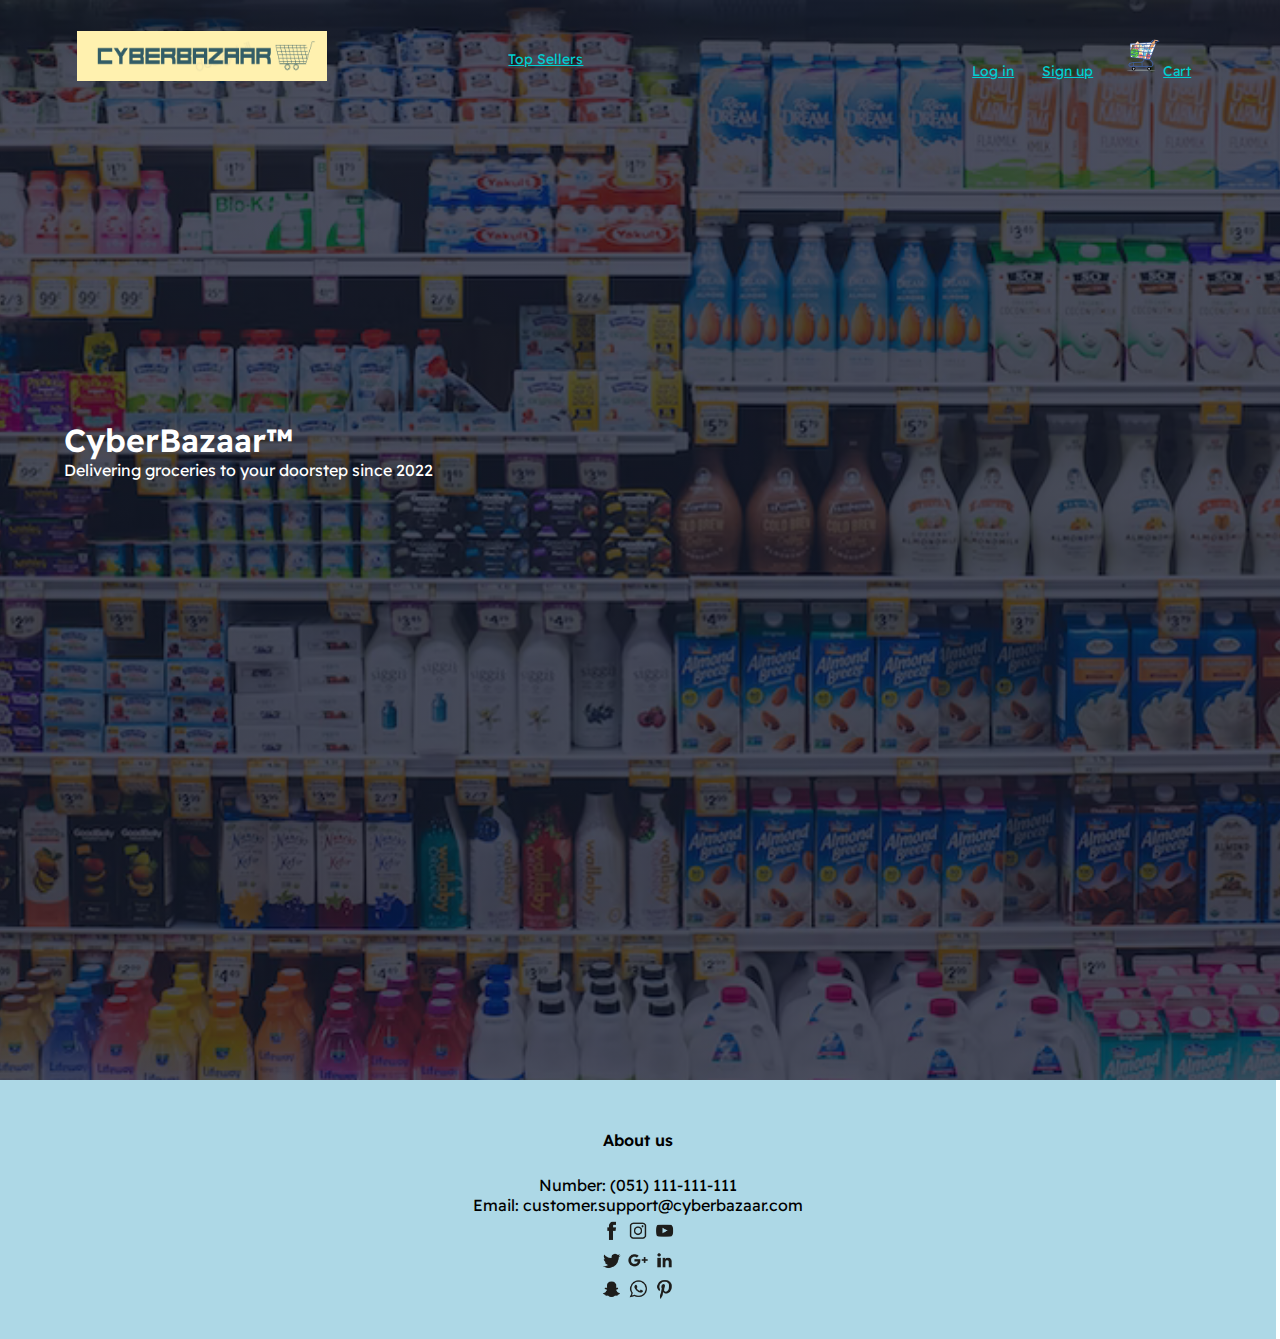
<file: index.html>
﻿<!DOCTYPE html>
<html>

<head>
    <!--Making a grocery website-->
    <title>CyberBazaar</title>
    <link rel= "Shortcut Icon" type="image" href="images/title.png" />
    
    <link rel="stylesheet" href="./css/StyleSheet1.css"> <!--Linking the css file to html-->
    <link rel="preconnect" href="https://fonts.googleapis.com"><!--Calling the fonts we desire for our website using google fonts-->
    <link rel="preconnect" href="https://fonts.gstatic.com" crossorigin>
    <link href="https://fonts.googleapis.com/css2?family=Outfit:wght@100&family=Poppins:wght@100;200;300;400;600;700&family=Readex+Pro:wght@200&display=swap" rel="stylesheet">

</head>
<body>
    <!--Displaying the logos and reference for the links-->
    <section class="header">
        <!--Overhere the nav means navigation-->
        <nav>
            <!--Over here, we created a shortcut for the user if they click on the icon-->
            <a href="index.html"> <img src="images/logo.png" height="50" width="250" </a>
            <!--Created a navigation links for the user-->
            <div class="nav-links">
                <ul>
                    <li><a href="topsellers.html">Top Sellers</a></li>
                </ul>
            </div>
            <!--Created a login/signup and cart for the user-->
            <div class="order">
                <ul>
                    <li><a href="Loginpage.html">Log in</a></li>
                    <li><a href="Signup.html">Sign up</a></li>
                    <li><a href="Cart.html"><img src="images/carticon.png" height="42" width="42">Cart</a></li>
                </ul>
            </div>
        </nav>
    </section>
    <div class="info">
        <!--Displaying information-->
        <h1>CyberBazaar™</h1>
        <p>Delivering groceries to your doorstep since 2022</p>
    </div>
    <!--Middle section-->
    <!--Showing the details of the ongoing deals for the website-->
    
      
    <!--Footer-->
    <!--Displaying the contact information-->
    <!--Footer-->
    <section class="footer">
        <h4>About us</h4>
        <div class="Contact">
            <ul>Number: (051) 111-111-111</ul>             <!--Showing the information-->
            <ul>Email: customer.support@cyberbazaar.com</ul>
        </div>
        <div class="SocialMedia">
            <span class="icons"><a href="https://www.youtube.com/watch?v=dQw4w9WgXcQ"> <img src="images/icons.png" height="90" width="90"</a></span>
        </div>
    </section>

</body>
</html>
</file>
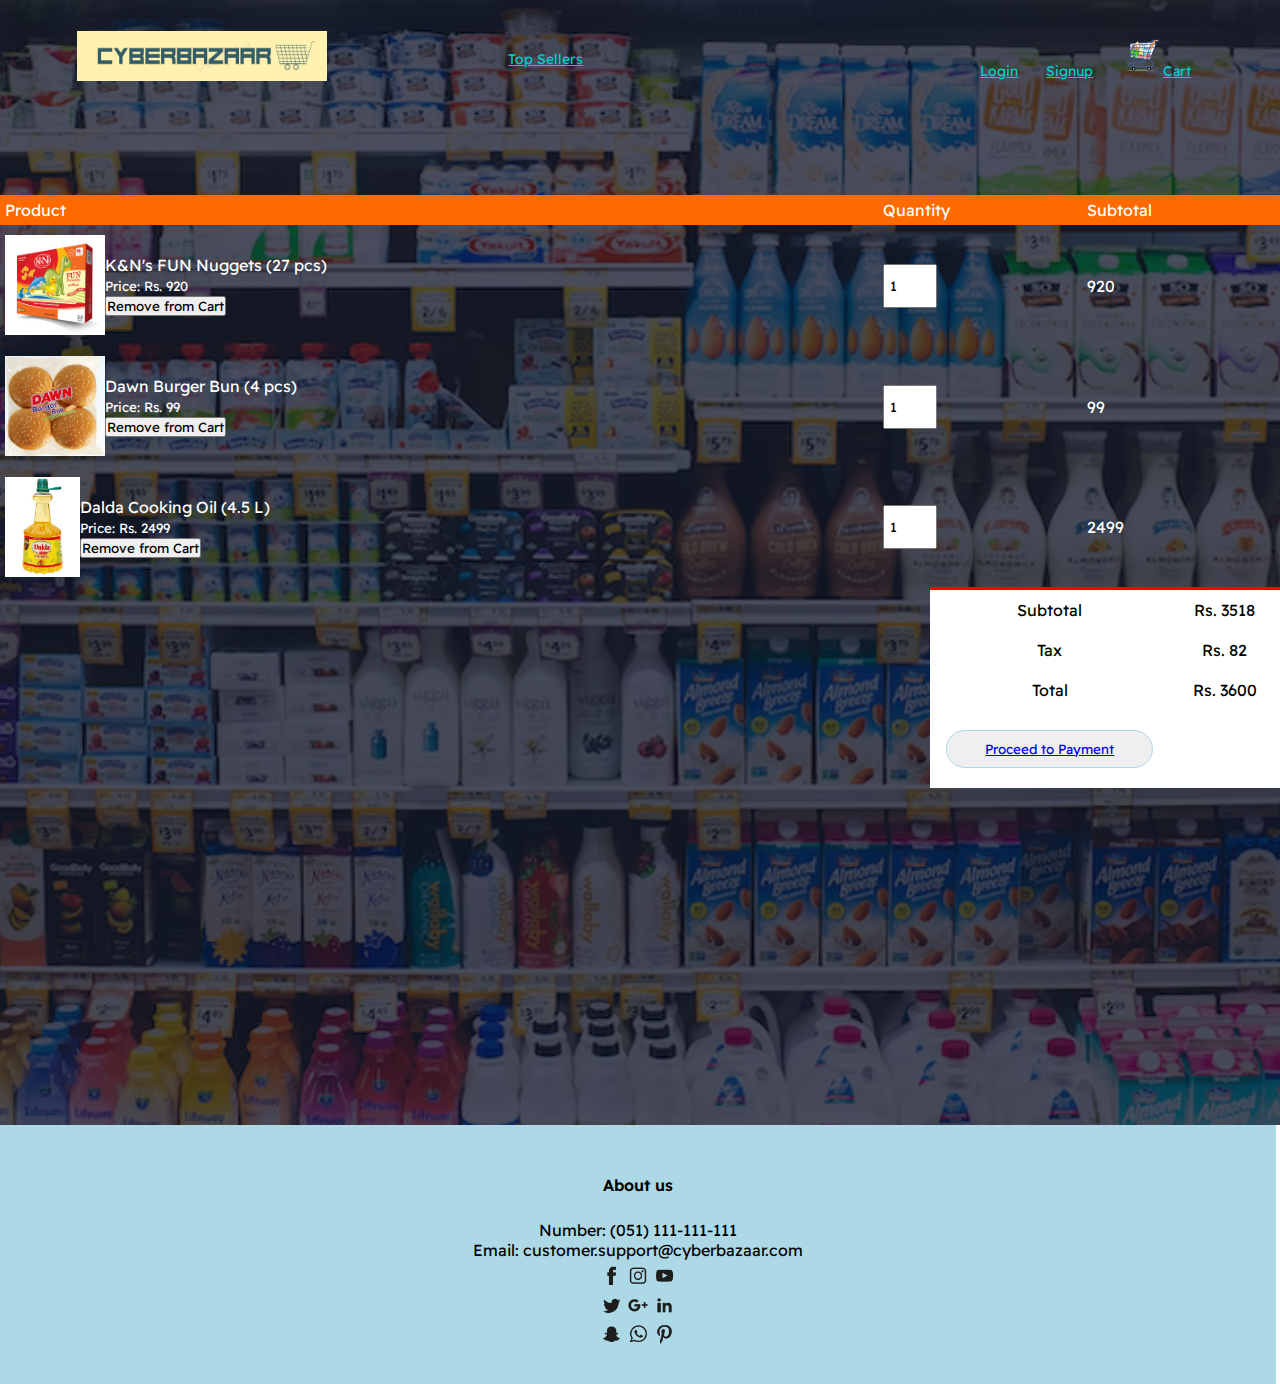
<file: Cart.html>
<!DOCTYPE html>
<html>

<head>
    <title>Cart - CyberBazaar</title>
    <link rel= "Shortcut Icon" type="image" href="images/title.png" />

    <link rel="stylesheet" href="./css/StyleSheet2.css">

    <link rel="preconnect" href="https://fonts.googleapis.com">
    <link rel="preconnect" href="https://fonts.gstatic.com" crossorigin>
    <link href="https://fonts.googleapis.com/css2?family=Outfit:wght@100&family=Poppins:wght@100;200;300;400;600;700&family=Readex+Pro:wght@200&display=swap" rel="stylesheet">

</head>
<body>
    <!--Displaying the logos and reference for the links-->
    <section class="header">
        <!--Overhere the nav means navigation-->
        <nav>
            <!--Overhere i created a shortcut for the user if he clicks on the icon-->
            <a href="index.html"> <img src="images/logo.png" height="50" width="250" </a>
            <!--Created a navigation links for the user-->
            <div class="nav-links">
                <ul>
                    <li><a href="topsellers.html">Top Sellers</a></li>
                </ul>
            </div>
            <!--Created a login/signup and cart for the user-->
            <div class="order">
                <ul>

                    <li><a href="Loginpage.html">Login</a></li>
                    <li><a href="Signup.html">Signup</a></li>
                    <li><a href="Cart.html"><img src="images/carticon.png" height="42" width="42">Cart</a></li>
                </ul>
            </div>
        </nav>
        <!--Creating a cart page-->
        <!--Defining the class-->
        <div class="small-container cart-page">
            <!--Defining the table -->
            <table>
                <!--Table Headers-->
                <tr>
                    <!--Labeling the product-->
                    <th>Product</th>
                    <th>Quantity</th>
                    <th>Subtotal</th>
                </tr>
                 <!--Item 1-->
                <tr>
                    <td>
                        <div class="cart-info">                                 <!--Displaying the information-->
                            <img src="images/nuggs.png" height="100" width="100">
                            <div>
                                <br> <p style="color:white">K&N's FUN Nuggets (27 pcs)</p>
                                <small style="color:white">Price: Rs. 920</small>
                                <br>
                                 <button type="button"> Remove from Cart </button> <br><br>
                            </div>
                        </div>
                    </td>
                    <td><input type="number" value="1"></td>    <!--Displaying the input number and assign it to 1-->
                    <td style="color:white">920</td>
                </tr>
                <!--Item 2-->
                <tr>
                    <td>
                        <div class="cart-info">
                            <img src="images/buns.png" height="100" width="100">
                            <div>
                                <br> <p style="color:white">Dawn Burger Bun (4 pcs)</p>
                                <small style="color:white">Price: Rs. 99</small>
                                <br>
                                 <button type="button"> Remove from Cart </button> <br><br>
                            </div>
                        </div>
                    </td>
                    <td><input type="number" value="1"></td>     <!--Displaying the input number and assign it to 1-->
                    <td style="color:white">99</td>
                </tr>
                <!--Item 3-->
                <tr>
                    <td>
                        <div class="cart-info">
                            <img src="images/dalda.png" height="100" width="75">
                            <div>
                                <br> <p style="color:white">Dalda Cooking Oil (4.5 L)</p>
                                <small style="color:white">Price: Rs. 2499</small>
                                <br>
                                 <button type="button"> Remove from Cart </button> 
                            </div>
                        </div>
                    </td>
                    <td><input type="number" value="1"></td> <!--Displaying the input number and assign it to 1-->
                    <td style="color:white">2499</td>
                </tr>
            </table>
            <!--Creating a new class-->
            <div class="total">
                <!--Showing the table-->
                <table>
                    <!--Table row 1-->
                    <tr>
                        <td>Subtotal</td>
                        <td>Rs. 3518</td>
                    </tr>
                    <tr>
                        <!--Table row 2-->
                        <td>Tax</td>
                        <td>Rs. 82</td>
                    </tr>
                    <tr>
                        <!--Table row 3-->
                        <td>Total</td>
                        <td>Rs. 3600</td>

                    </tr>
                    <tr>
                        <!--Table row 4-->
                        <!--Creating the submit button by creating a class-->
                        <td class="payment-design">
                            
                            <button type="button" class="input-box"><a href="Payment.html"> Proceed to Payment </button></a>
                        </td>
                    </tr>
                </table>
            </div>
        </div>
    </section>
    <!--Footer-->
    <section class="footer">
        <h4>About us</h4>
        <div class="Contact">
            <ul>Number: (051) 111-111-111</ul>             <!--Showing the information-->
            <ul>Email: customer.support@cyberbazaar.com</ul>
        </div>
        <div class="SocialMedia">
            <span class="icons"><img src="images/icons.png" height="90" width="90"</span>
        </div>
    </section>


</body>
</html>
</file>
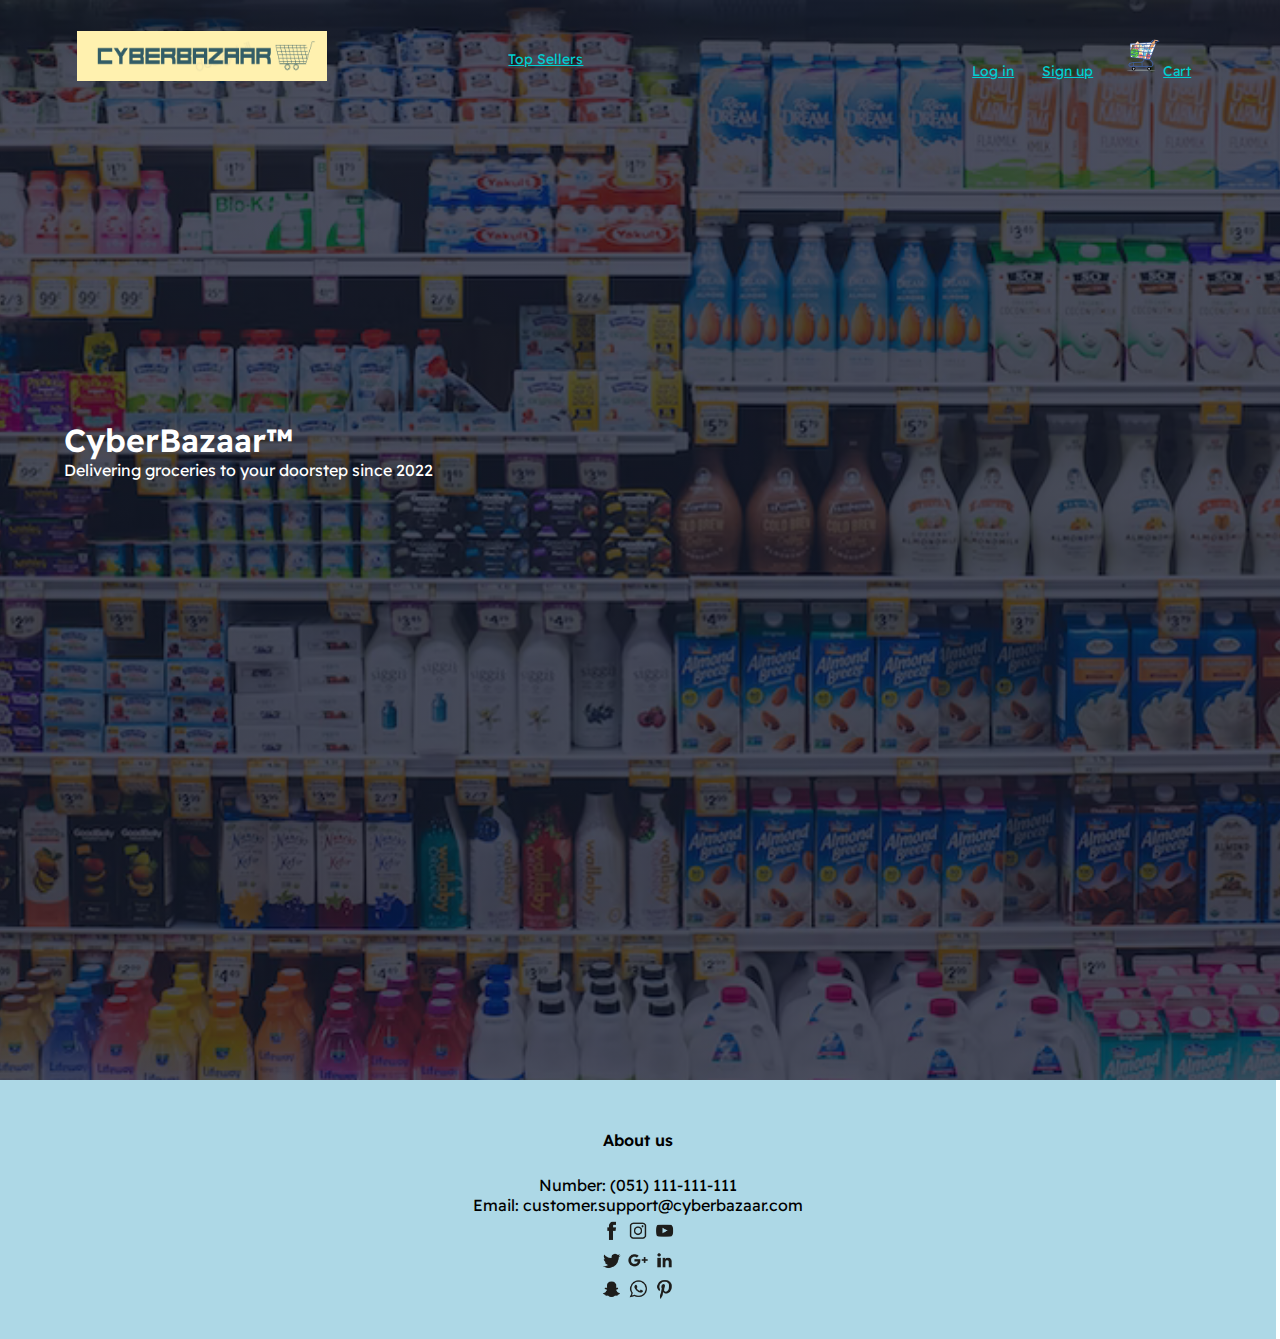
<file: homepage.html>
﻿<!DOCTYPE html>
<html>

<head>
    <!--Making a grocery website-->
    <title>CyberBazaar</title>
    <link rel= "Shortcut Icon" type="image" href="images/title.png" />
    
    <link rel="stylesheet" href="./css/StyleSheet1.css"> <!--Linking the css file to html-->
    <link rel="preconnect" href="https://fonts.googleapis.com"><!--Calling the fonts we desire for our website using google fonts-->
    <link rel="preconnect" href="https://fonts.gstatic.com" crossorigin>
    <link href="https://fonts.googleapis.com/css2?family=Outfit:wght@100&family=Poppins:wght@100;200;300;400;600;700&family=Readex+Pro:wght@200&display=swap" rel="stylesheet">

</head>
<body>
    <!--Displaying the logos and reference for the links-->
    <section class="header">
        <!--Overhere the nav means navigation-->
        <nav>
            <!--Over here, we created a shortcut for the user if they click on the icon-->
            <a href="homepage.html"> <img src="images/logo.png" height="50" width="250" </a>
            <!--Created a navigation links for the user-->
            <div class="nav-links">
                <ul>
                    <li><a href="topsellers.html">Top Sellers</a></li>
                </ul>
            </div>
            <!--Created a login/signup and cart for the user-->
            <div class="order">
                <ul>
                    <li><a href="Loginpage.html">Log in</a></li>
                    <li><a href="Signup.html">Sign up</a></li>
                    <li><a href="Cart.html"><img src="images/carticon.png" height="42" width="42">Cart</a></li>
                </ul>
            </div>
        </nav>
    </section>
    <div class="info">
        <!--Displaying information-->
        <h1>CyberBazaar™</h1>
        <p>Delivering groceries to your doorstep since 2022</p>
    </div>
    <!--Middle section-->
    <!--Showing the details of the ongoing deals for the website-->
    
      
    <!--Footer-->
    <!--Displaying the contact information-->
    <!--Footer-->
    <section class="footer">
        <h4>About us</h4>
        <div class="Contact">
            <ul>Number: (051) 111-111-111</ul>             <!--Showing the information-->
            <ul>Email: customer.support@cyberbazaar.com</ul>
        </div>
        <div class="SocialMedia">
            <span class="icons"><a href="https://www.youtube.com/watch?v=dQw4w9WgXcQ"> <img src="images/icons.png" height="90" width="90"</a></span>
        </div>
    </section>

</body>
</html>
</file>
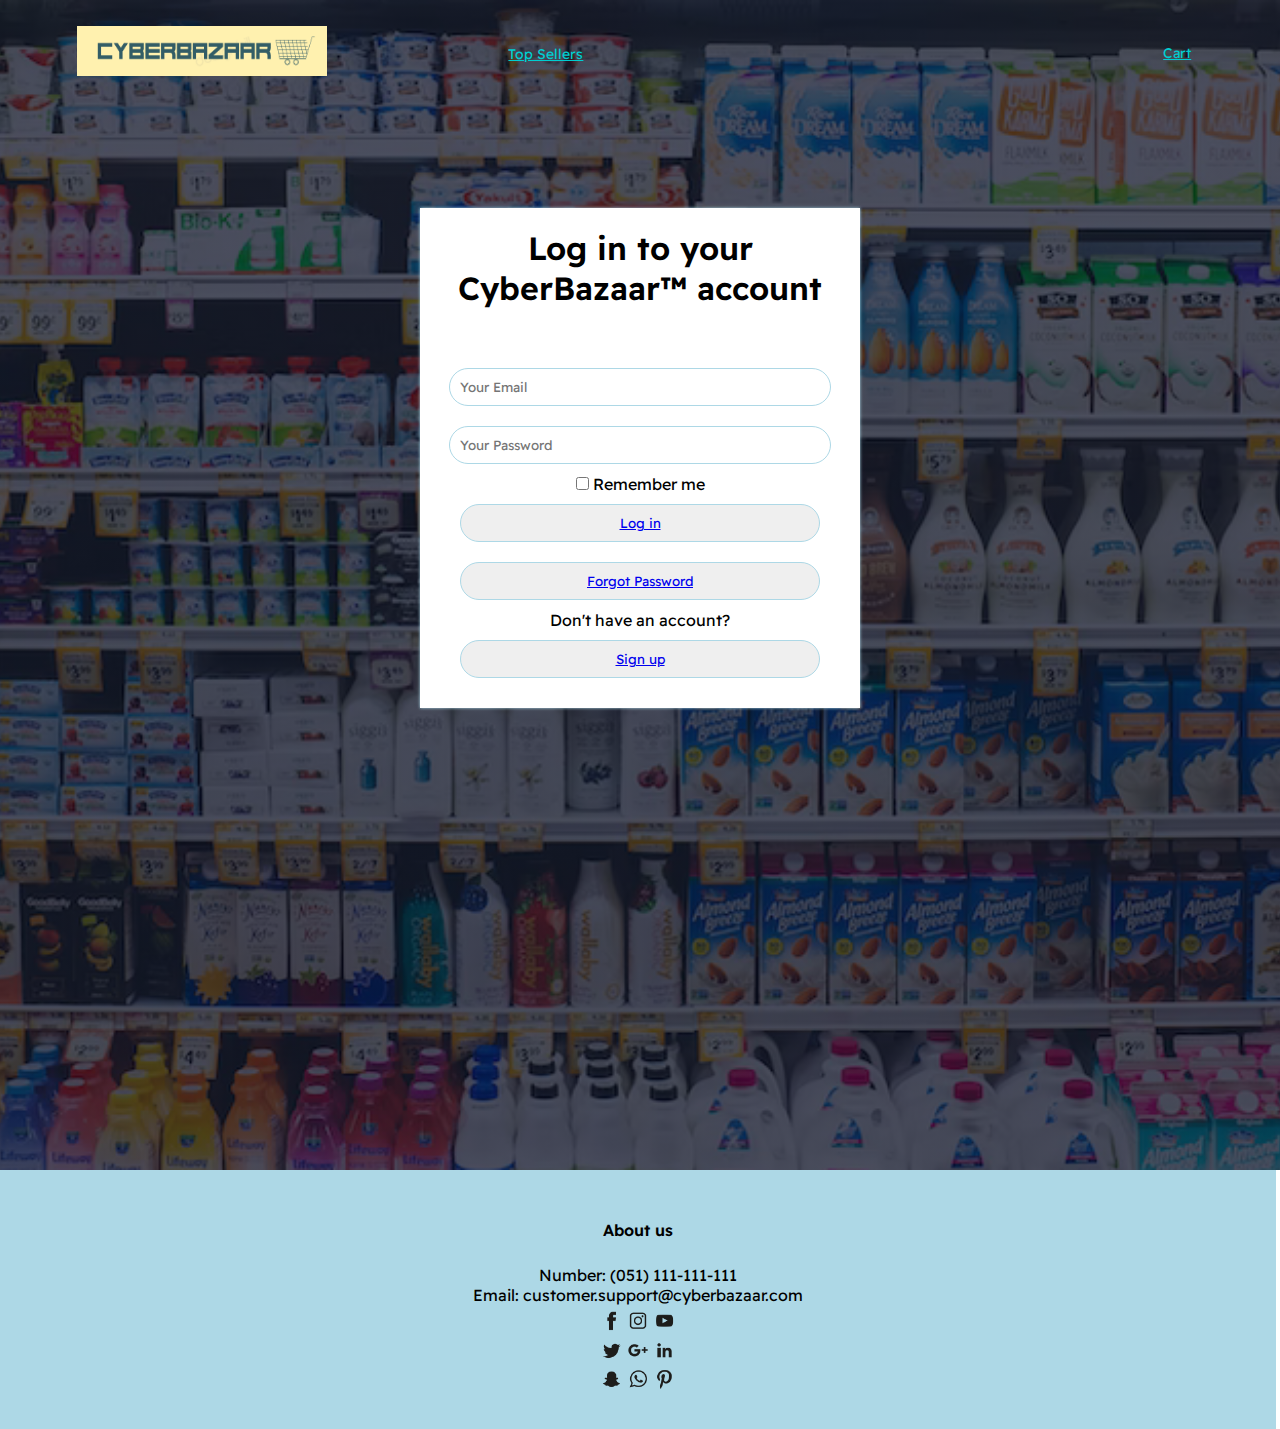
<file: Loginpage.html>
<!DOCTYPE html>
<html>

<head>
    <title>Log In - CyberBazaar</title>
    <link rel= "Shortcut Icon" type="image" href="images/title.png" />
    
    <link rel="stylesheet" href="./css/Stylesheetpayment.css">
    <link rel="preconnect" href="https://fonts.googleapis.com">
    <link rel="preconnect" href="https://fonts.gstatic.com" crossorigin>
    <link href="https://fonts.googleapis.com/css2?family=Outfit:wght@100&family=Poppins:wght@100;200;300;400;600;700&family=Readex+Pro:wght@200&display=swap" rel="stylesheet">

</head>
<body>
    <!--Displaying the logos and reference for the links-->
    <section class="header">
        <!--Overhere the nav means navigation-->
        <nav>
            <!--Overhere i created a shortcut for the user if he clicks on the icon-->
            <a href="index.html"> <img src="images/logo.png" height="50" width="250" </a>
            <!--Created a navigation links for the user-->
            <div class="nav-links">
                <ul>
                    <li><a href="topsellers.html">Top Sellers</a></li>
                </ul>
            </div>
            <!--Created a login/signup and cart for the user-->
            <div class="order">
                <ul>
                    <li><a href="Cart.html">Cart</a></li>
                </ul>
            </div>
        </nav>
        <div class="sign-up-form">
            <h1>Log in to your CyberBazaar™ account</h1><br>
            <form>
                <!--Showing the input field to the user-->
                <input type="email" id="email" name="email" class="input-box" placeholder="Your Email"> <br>
                <input type="password" id="passw" name="passw" class="input-box" placeholder="Your Password">
                <p><span><input type="checkbox"></span> Remember me</p>
                <button type="button" class="input-box"><a href="index.html">Log in</button></a>
                <button type="button" class="input-box"><a href="Signup.html">Forgot Password</button></a>
                <p class="option">Don't have an account?</p>
                <button type="button" class="input-box"><a href="Signup.html">Sign up</button></a>
            </form>
        </div>
    </section>


    <!--Footer-->
    <section class="footer">
        <h4>About us</h4>
        <div class="Contact">
            <ul>Number: (051) 111-111-111</ul>             <!--Showing the information-->
            <ul>Email: customer.support@cyberbazaar.com</ul>
        </div>
        <div class="SocialMedia">
            <span class="icons"><img src="images/icons.png" height="90" width="90"</span>
        </div>
    </section>

</body>
</html>
</file>
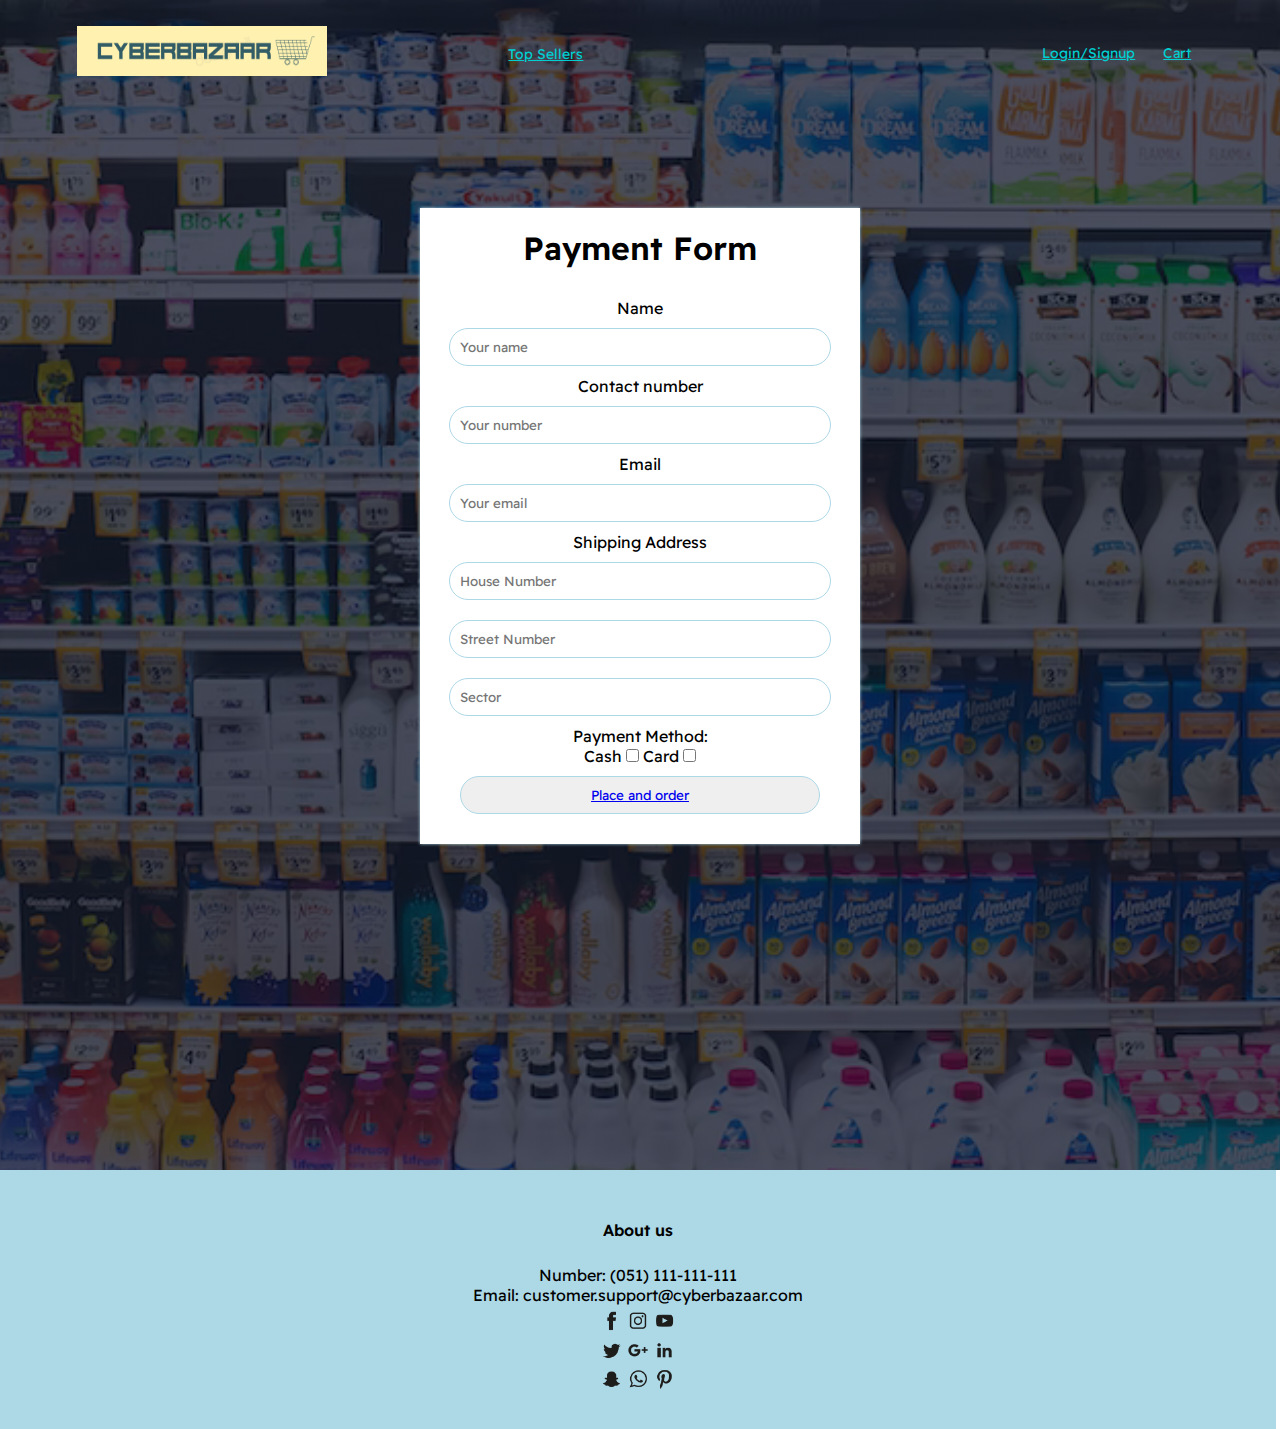
<file: Payment.html>
<!DOCTYPE html>
<html>

<head>
    <title>Payment - CyberBazaar</title>
    <link rel= "Shortcut Icon" type="image" href="images/title.png" />
    <link rel="stylesheet" href="./css/Stylesheetpayment.css">
    <link rel="preconnect" href="https://fonts.googleapis.com">
    <link rel="preconnect" href="https://fonts.gstatic.com" crossorigin>
    <link href="https://fonts.googleapis.com/css2?family=Outfit:wght@100&family=Poppins:wght@100;200;300;400;600;700&family=Readex+Pro:wght@200&display=swap" rel="stylesheet">

</head>
<body>
    <!--Displaying the logos and reference for the links-->
    <section class="header">
        <!--Overhere the nav means navigation-->
        <nav>
            <!--Overhere i created a shortcut for the user if he clicks on the icon-->
            <a href="index.html"> <img src="images/logo.png" height="50" width="250" </a>
            <!--Created a navigation links for the user-->
            <div class="nav-links">
                <ul>
                    <li><a href="topsellers.html">Top Sellers</a></li>
                </ul>
            </div>
            <!--Created a login/signup and cart for the user-->
            <div class="order">
                <ul>
                    <li><a href="">Login/Signup</a></li>
                    <li><a href="">Cart</a></li>
                </ul>
            </div>
        </nav>
        <!--Displaying information-->
        <!--Creating the payment form by using the class sign up form-->
        <div class="sign-up-form">
            <h1><center> Payment Form</center></h1>
            <form>
                <!--Creating the form to recieve the input from the user-->
                <label for="name"> Name</label><br>
                <!--using a css style for the input-box -->
                <input type="text" class="input-box" id="name" name="name" placeholder="Your name"><br>

                <label for="contactnumber"> Contact number</label>
                <!--using a css style for the input-box -->
                <input type="text" class="input-box" id="number" name="number" placeholder="Your number"><br>


                <label for="Email">Email</label>
                <!--using a css style for the input-box -->
                <input type="email" class="input-box" id="Email" name="Email" placeholder="Your email"><br>

                <label for="ShippingAddress">Shipping Address</label>
                <!--using a css style for the input-box -->
                <input type="text" class="input-box" id="Housenumber" name="Housenumber" placeholder="House Number"><br>
                <input type="text" class="input-box" id="Streetnumber" name="Streetnumber" placeholder="Street Number"><br>
                <input type="text" class="input-box" id="sector" name="sector" placeholder="Sector"><br>
                <label>Payment Method:</label><br>
                <label for="Cash">Cash</label>
                <!--using a css style for the input-box -->
                <input type="checkbox" id="paymentmethod" name="paymentmethod">

                <label for="Card">Card</label>
                <!--using a css style for the input-box -->
                <input type="checkbox" id="card" name="card">
                <!--using a css style for the button-->
                <button type="submit" class="input-box"><a href="index.html">Place and order</button></a>

            </form>
        </div>
    </section>


    <!--Footer-->
    <section class="footer">
        <h4>About us</h4>
        <div class="Contact">
 <div class="Contact">
            <ul>Number: (051) 111-111-111</ul>             <!--Showing the information-->
            <ul>Email: customer.support@cyberbazaar.com</ul>
        </div>

        </div>
        <div class="SocialMedia">
            <span class="icons"><img src="images/icons.png" height="90" width="90"</span>
        </div>
    </section>

</body>
</html>
</file>
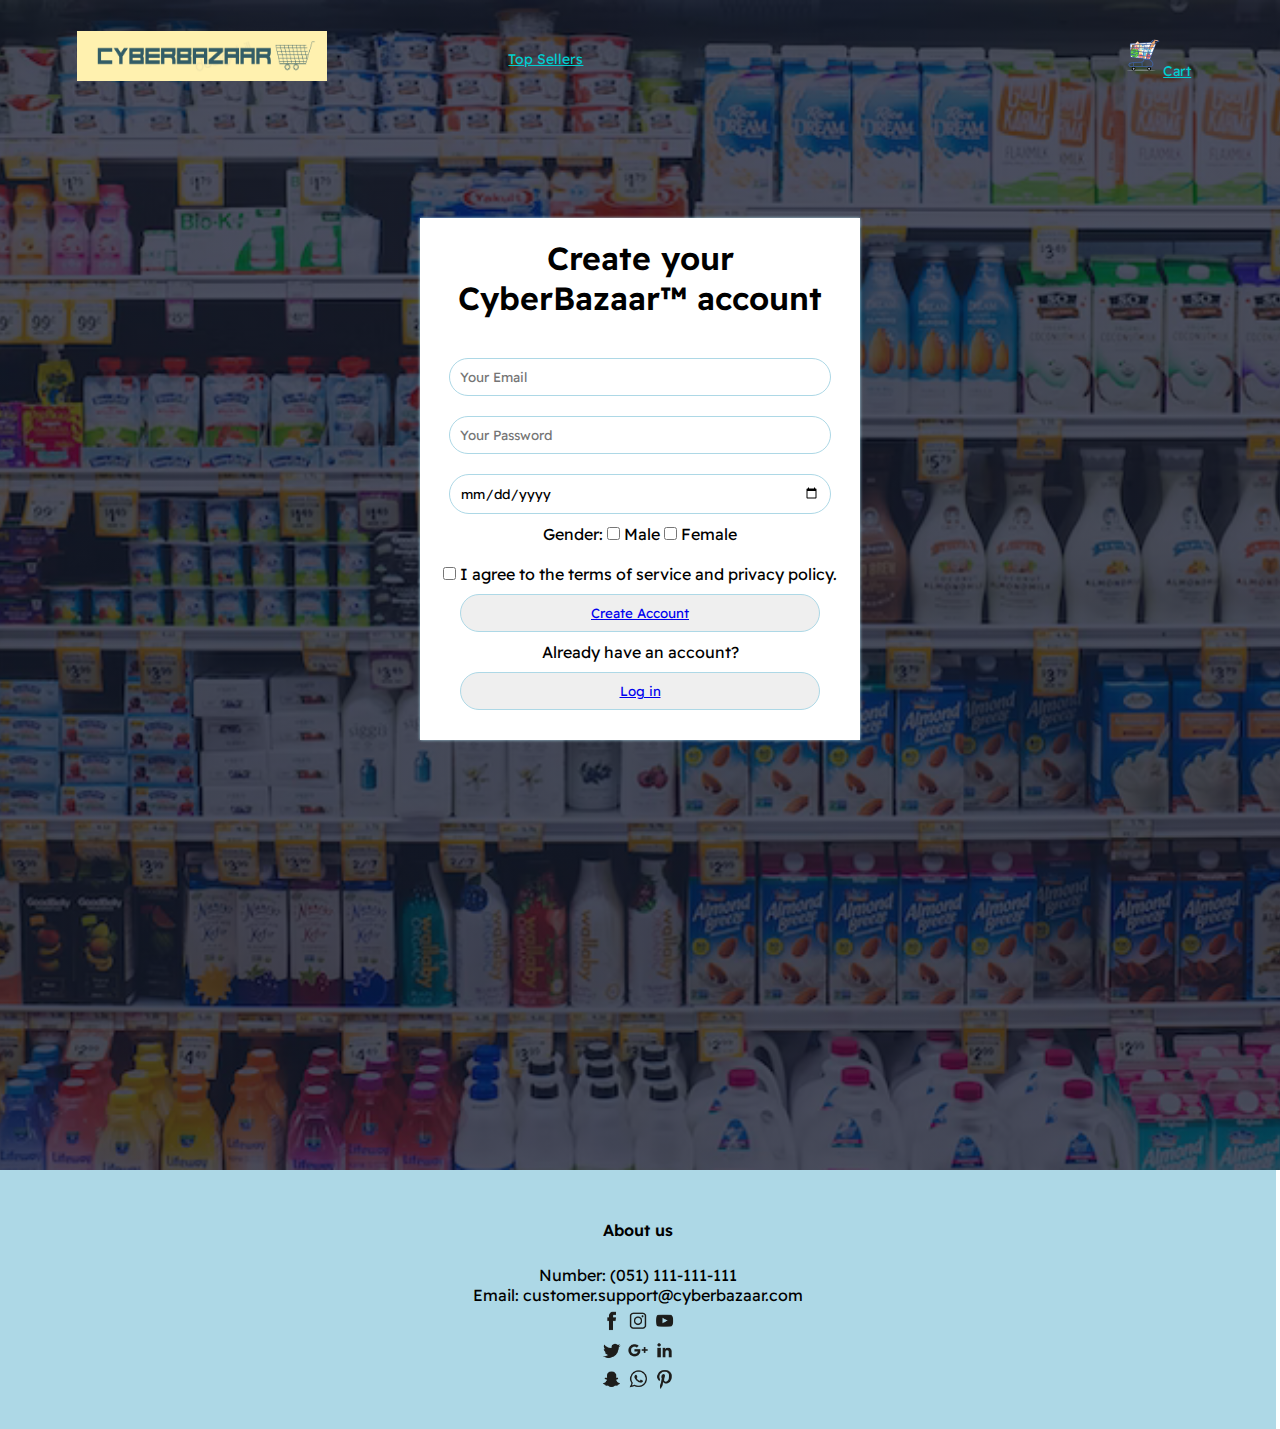
<file: Signup.html>
<!DOCTYPE html>
<html>

<head>
    <title>Sign Up - CyberBazaar</title>
    <link rel= "Shortcut Icon" type="image" href="images/title.png" />
    
    <link rel="stylesheet" href="./css/Stylesheetpayment.css">
    <link rel="preconnect" href="https://fonts.googleapis.com">
    <link rel="preconnect" href="https://fonts.gstatic.com" crossorigin>
    <link href="https://fonts.googleapis.com/css2?family=Outfit:wght@100&family=Poppins:wght@100;200;300;400;600;700&family=Readex+Pro:wght@200&display=swap" rel="stylesheet">

</head>
<body>
    <!--Displaying the logos and reference for the links-->
    <section class="header">
        <!--Overhere the nav means navigation-->
        <nav>
            <!--Overhere i created a shortcut for the user if he clicks on the icon-->
            <a href="index.html"> <img src="images/logo.png" height="50" width="250" </a>
            <!--Created a navigation links for the user-->
            <div class="nav-links">
                <ul>
                    <li><a href="topsellers.html">Top Sellers</a></li>
                </ul>
            </div>
            <!--Created a login/signup and cart for the user-->
            <div class="order">
                <ul>
                    <li><a href="Cart.html"><img src="images/carticon.png" height="42" width="42">Cart</a></li>
                </ul>
            </div>
        </nav>
        <!--Creating sign up form-->
        <div class="sign-up-form">
            <h1>Create your CyberBazaar™ account</h1>
            <form>
                
                <!--Creating the input for the user to sign up-->
                <input type="email" id="EmailAddress" name="EmailAddress" class="input-box" placeholder="Your Email">
                <input type="password" id="pass" name="pass" class="input-box" placeholder="Your Password">
                <input type="date" class="input-box" id="birthday" name="birthday" placeholder="Your Birthday">
                <p>Gender: <span><input type="checkbox"></span> Male <span><input type="checkbox"></span> Female</p><br>
                <!--Making a checkbox for the users to agree the terms of services-->
                <p><span><input type="checkbox"></span> I agree to the terms of service and privacy policy.</p>
                <!--Creating a button with the class input box-->
                <button type="submit" class="input-box"><a href="index.html">Create Account</button></a>
                
                <!--Showing the option-->
                <p class="option">Already have an account?</p>
                <!--Creating a button with the class input box-->
                <button type="submit" class="input-box"><a href="Loginpage.html">Log in </button></a>
            </form>
        </div>
    </section>

    <!--Footer-->
    <section class="footer">
        <h4>About us</h4>
        <div class="Contact">
            <ul>Number: (051) 111-111-111</ul>             <!--Showing the information-->
            <ul>Email: customer.support@cyberbazaar.com</ul>

        </div>
        <div class="SocialMedia">
            <span class="icons"><img src="images/icons.png" height="90" width="90"</span>
        </div>
    </section>


</body>
</html>
</file>
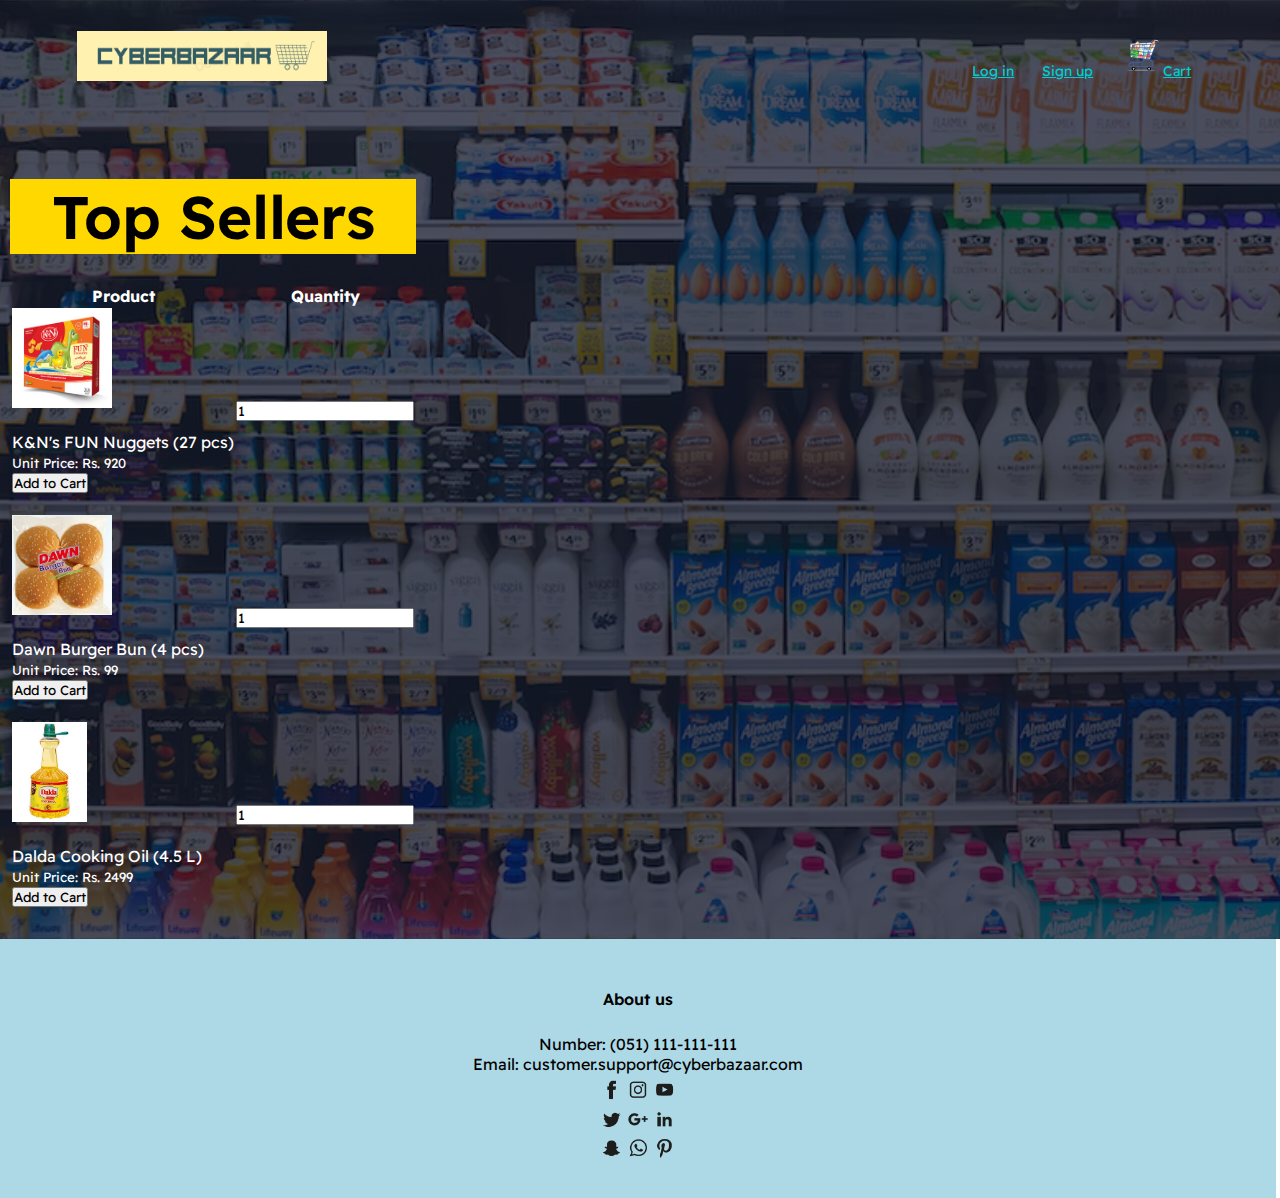
<file: topsellers.html>
<!DOCTYPE html>
<html>

<head>
    <title>Top Sellers - CyberBazaar</title>
    <link rel= "Shortcut Icon" type="image" href="images/title.png" />
    
    <link rel="stylesheet" href="./css/stylemenu.css">
    <link rel="preconnect" href="https://fonts.googleapis.com">
    <link rel="preconnect" href="https://fonts.gstatic.com" crossorigin>
    <link href="https://fonts.googleapis.com/css2?family=Outfit:wght@100&family=Poppins:wght@100;200;300;400;600;700&family=Readex+Pro:wght@200&display=swap" rel="stylesheet">

</head>
<body>
    <!--Displaying the logos and reference for the links-->
    <section class="header">
        <!--Overhere the nav means navigation-->
        <nav>
            <!--Overhere i created a shortcut for the user if he clicks on the icon-->
            <a href="index.html"> <img src="images/logo.png" height="50" width="250" </a>
            <!--Created a navigation links for the user-->
            <div class="nav-links">
                <ul>
                </ul>
            </div>
            <!--Created a login/signup and cart for the user-->
            <div class="order">
                <ul>
                    <li><a href="Loginpage.html">Log in</a></li>
                    <li><a href="Signup.html">Sign up</a></li>
                    <li><a href="Cart.html"><img src="images/carticon.png" height="42" width="42">Cart</a></li>
                </ul>
            </div>
        </nav>

        <section class="contents">

            <div class="menu">
                <div class="display">
                                                              <!--Main section starts-->
                    <center>
                        <h1>Top Sellers</h1>
                    </center>

                </div>
                        <!--Defining the class-->
        <div class="small-container cart-page">
            <!--Defining the table -->
            <table>
                <!--Column header-->
                <tr>
                    <!--Labeling the product-->
                    <th style="color:white">Product</th>
                    <th style="color:white">Quantity</th>

                </tr>
                <!--Item 1-->
                <tr>
                    <td>
                        <div class="cart-info">                                 <!--Displaying the information-->
                            <img src="images/nuggs.png" height="100" width="100">
                            <div>
                                <br> <p style="color:white">K&N's FUN Nuggets (27 pcs)</p>
                                <small style="color:white">Unit Price: Rs. 920</small>
                                <br>
                                 <button type="button"> Add to Cart </button> <br><br>
                            </div>
                        </div>
                    </td>
                    <td><input type="number" value="1"></td>    <!--Displaying the input number and assign it to 1-->
                    
                </tr>
                <!--Item 2-->
                <tr>
                    <td>
                        <div class="cart-info">
                            <img src="images/buns.png" height="100" width="100">
                            <div>
                                <br> <p style="color:white">Dawn Burger Bun (4 pcs)</p>
                                <small style="color:white">Unit Price: Rs. 99</small>
                                <br>
                                 <button type="button"> Add to Cart </button> <br><br>
                            </div>
                        </div>
                    </td>
                    <td><input type="number" value="1"></td>     <!--Displaying the input number and assign it to 1-->
                    
                </tr>
                <!--Item 3-->
                <tr>
                    <td>
                        <div class="cart-info">
                            <img src="images/dalda.png" height="100" width="75">
                            <div>
                                <br> <p style="color:white">Dalda Cooking Oil (4.5 L)</p>
                                <small style="color:white">Unit Price: Rs. 2499</small>
                                <br>
                                 <button type="button"> Add to Cart </button> 
                            </div>
                        </div>
                    </td>
                    <td><input type="number" value="1"></td> <!--Displaying the input number and assign it to 1-->
                    
                </tr>
            </table>
        </section>

    </section>


    <!--Footer-->
    <section class="footer">
        <h4>About us</h4>
        <div class="Contact">
            <ul>Number: (051) 111-111-111</ul>             <!--Showing the information-->
            <ul>Email: customer.support@cyberbazaar.com</ul>
        </div>
        <div class="SocialMedia">
            <span class="icons"><img src="images/icons.png" height="90" width="90"</span>
        </div>
    </section>

</body>
</html>
</file>
<file: css/StyleSheet1.css>
﻿/*Setting the all structure for overall page*/
* {
    margin: 0;
    padding: 0;
    font-family: 'Outfit', sans-serif;
    font-family: 'Poppins', sans-serif;
    font-family: 'Readex Pro', sans-serif;
}

.header {
    /*Settings the minimum height of  the element by adjusting it to 100 viewpoint */
    min-height: 120vh;
    width: 100%;
   /*By setting the linear-gradient colour to the background*/
   /*Overhere the colour is black darkish colour*/
    background-image:linear-gradient(rgba(4,9,30,0.7),rgba(4,9,30,0.7)),url(images/bg.png);
    background-position: center;
    background-size: cover;
    /*Settting the positon relative to its normal positon*/
    position: relative;
}
/*Settings the structure for navigation bar*/
nav{
    /*Displaying the navigation bar in flex by showing the elements in a row*/
    display: flex;
    /*Creating spaces in top and right*/
    padding:2% 6%;
    /*Aliging the flex items to the center of the container*/
    justify-content: space-between;
    /*Align the items towards the center*/
    align-items:center;
}
/*Working on navigation links*/
.nav-links{
    /*Setting the flex length =1*/
    flex:1;
    /*Specifying the text property to specify the horizontal alignmnet of the text*/
    text-align:center;

}
/*Working on the navigation unorder list*/
    .nav-links ul li {
     /*Displaying the inline element in terms of block*/
       /*Inline only takes up as much width of its content*/
        display: inline-block;
        /*Creating padding spaces in top and right*/
        padding: 8px 12px;
        position: relative;
    }
    /*changing the colours for anchor tag for our navigation bar*/
    .nav-links ul li a{
        color:darkturquoise;
        text-decoration=none;
        font-size:14px;
    }
    /*Creating hover to show the after effects*/
    .nav-links ul li::after{

            content:'';/*Inserting the space in the content*/
            width: 0%;/*Creating the width=0*/
            height: 2px;/*Specifying the height to 2 pixels*/
            background: #ffffff;/*Setting the colour white for our hover*/
            margin: auto; /*Setting the margin to auto*/
     }
        /*Creating hover when users navigates to icon or link*/
      .nav-links ul li:hover::after{
            /*Setting the width=100 according to the element*/
          width: 100%;
        }
.info {
    /*Setting up the introduction*/
    width: 90%;
    color: #ffffff;/*Colour is white*/
    position: absolute;
    top: 50%;
    left: 50%;
    /*setting the element to 50 by x and y axis*/
    /*To align the text to center*/
    transform: translate(-50%,-50%)
    
}

.order {
    /*Setting the flex length =1*/
    flex: 1;
    /*Specifying the text property to specify the horizontal alignmnet of the text*/
    text-align: right;
}

    .order ul li {
        /*Displaying the inline element in terms of block*/
        /*Inline only takes up as much width of its content*/
        
   
        display: inline-block;
        /*Creating padding spaces in top and right*/
        padding: 8px 12px;
        position: relative;
    }
            /*Working on the anchor tag*/
        .order ul li a {
            color: darkturquoise;
        
            font-size: 14px;
        }

        .order ul li::after {
            /**/
            content: ''; /*Inserting the space in the content*/
            width: 0%; /*Creating the width=0*/
            height: 2px; /*Specifying the height to 2 pixels*/
            background: #ffffff; /*Setting the colour white for our hover*/
            display: block;/*Displaying the block element like p tag which takes on new line and take up the width*/
            margin: auto; /*Setting the margin to auto*/
        }
        /*Creating hover when users navigates to icon or link*/
        .order ul li:hover::after {
            width: 100%;
        }
        /*Famous items*/
            .contents {
   
            width =80%;
            /*Setting the margin top =5*/
             margin-top: 5%;
             /*Displaying the elements in a row*/
            display:flex;
            /*Justifying the content and creating spaces between*/
            justify-content:space-between;
    

}
.Famous-deals {
    width =80%;
    /*Setting the margin top =5*/
    margin-top: 5%;
    /*Displaying the elements in a row*/
    display: flex;
    /*Justifying the content and creating spaces between*/
    justify-content: space-between;
    /*Creating spaces in the top by 100 pixels*/
    padding-top: 100px;
}
h1{
    /*Creating the header size and weight tone i.e thickness */
    font=size:36px;
    font-weight:600;
}
h2 {
    /*Creating the header size and weight tone i.e thickness */
    font-size: 40px;
    font-weight: 600;
    /*Aliging the text to center*/
    text-align: center;
    /*setting the border radius by 10 pixels*/
    border-radius: 10px;
    /*Creating the margin bottom*/

    margin-bottom: 5%;
    /*Creating the spaces by 5 in top and right*/
    padding 5px 5px;
    
}
.Famous-food-items {
    /*setting the length of flex items to 31%*/
    flex-basis: 31%;
    /*Setting the background */
    background: lightblue;
    /*Setting the border radius to 10px*/
    border-radius: 10px;
    /*Creating the margin bottom*/
    margin-bottom: 5%;
    /*Creating the spaces by 20 in top and 12 in right*/
    padding 20px 12px;
    box-sizing: border-box;
}
/*Footer*/
.footer{
    /*Setting the width to 100%*/
    width: 95%;
    /*Algining the text in the center*/
    text-align:center;
    /*Creating the spaces in 30px top*/
    padding:30px ;
    background-color:lightblue;

}
    .footer h4 {
        /*Creating changes in h4*/
        /*Extending the bottom by 25px*/
        margin-bottom: 25px;
        /*Extending the top by 20px*/
        margin-top: 20px;
        font-weight: 600;
    }
.Loginpage {
    /*Creating login page*/
    /*Width and height by 100%*/
    width: 100%;
    height: 100%;
    color: #ffffff; /*colour white*/
    position: absolute; /*Creating the position to absolute */
    top: 50%; /*Setting the top and left by 50*/
    left: 50%;
    /*setting the element to 50 by x and y axis*/
    /*To align the text to center*/
    transform: translate(-50%,-50%)
}
.formbox{
    /*Creating a form box*/
    /*We adjust the form by its width and height*/
    width:380px;
    height:480px;
    /*Setting the positon to relative*/
    position: relative;
    /*Creating margin in the center by 6 in the top and rest of them are auto */
    margin: 6% auto;
    background:#ffffff;/*Colour white*/
    padding:5px;/*Creating spaces by 5px*/
}
.buttonbox {
    /*Creating a button box*/
    width: 220px;
    /*Creating margin in the center by 35 in the top and rest of them are auto */
    margin: 35px auto;
    position: relative;
    /*Creating the shadow box with colour white*/
    box-shadow: 0 0 20px 9px #ffffff;
    /*creating border radius by 30*/
    border-radius: 30px;
}
.payment{
    /*Creating background colour for payment section*/
    background-color: Background;
}
</file>
<file: css/StyleSheet2.css>
﻿/*Setting the all structure for overall page*/
* {
    margin: 0;
    padding: 0;
    font-family: 'Outfit', sans-serif;
    font-family: 'Poppins', sans-serif;
    font-family: 'Readex Pro', sans-serif;
}

.header {
    /*Settings the minimum height of  the element by adjusting it to 100 viewpoint */
    min-height: 125vh;
    width: 100%;
    /*By setting the linear-gradient colour to the background*/
    /*Overhere the colour is black darkish colour*/
   /* background-image: linear-gradient(rgba(4,9,30,0.7),rgba(4,9,30,0.7)),url(images/Backgroundhomepage.jpg);
    */
    background-image:linear-gradient(rgba(4,9,30,0.7),rgba(4,9,30,0.7)),url(images/bg.png);
    background-position: center;
    background-size: cover;
    /*Settting the positon relative to its normal positon*/
    position: relative;
}
/*Settings the structure for navigation bar*/
nav {
    /*Displaying the navigation bar in flex by showing the elements in a row*/
    display: flex;
    /*Creating spaces in top and right*/
    padding: 2% 6%;
    /*Aliging the flex items to the center of the container*/
    justify-content: space-between;
    /*Align the items towards the center*/
    align-items: center;
}
/*Working on navigation links*/
.nav-links {
    /*Setting the flex length =1*/
    flex: 1;
    /*Specifying the text property to specify the horizontal alignmnet of the text*/
    text-align: center;
}
    /*Working on the navigation unorder list*/
    .nav-links ul li {
        /*Displaying the inline element in terms of block*/
        /*Inline only takes up as much width of its content*/
        display: inline-block;
        /*Creating padding spaces in top and right*/
        padding: 8px 12px;
        position: relative;
    }
        /*changing the colours for anchor tag for our navigation bar*/
        .nav-links ul li a {
            color: darkturquoise;
            text-decoration =none;
            font-size: 14px;
        }
        /*Creating hover to show the after effects*/
        .nav-links ul li::after {
            content: ''; /*Inserting the space in the content*/
            width: 0%; /*Creating the width=0*/
            height: 2px; /*Specifying the height to 2 pixels*/
            background: #ffffff; /*Setting the colour white for our hover*/
            margin: auto; /*Setting the margin to auto*/
        }
        /*Creating hover when users navigates to icon or link*/
        .nav-links ul li:hover::after {
            /*Setting the width=100 according to the element*/
            width: 100%;
        }

.info {
    /*Setting up the introduction*/
    width: 90%;
    color: #ffffff; /*Colour is white*/
    position: absolute;
    top: 50%;
    left: 50%;
    /*setting the element to 50 by x and y axis*/
    /*To align the text to center*/
    transform: translate(-50%,-50%)
}

.order {
    /*Setting the flex length =1*/
    flex: 1;
    /*Specifying the text property to specify the horizontal alignmnet of the text*/
    text-align: right;
}

    .order ul li {
        /*Displaying the inline element in terms of block*/
        /*Inline only takes up as much width of its content*/


        display: inline-block;
        /*Creating padding spaces in top and right*/
        padding: 8px 12px;
        position: relative;
    }
        /*Working on the anchor tag*/
        .order ul li a {
            color: darkturquoise;
            font-size: 14px;
        }

        .order ul li::after {
            /**/
            content: ''; /*Inserting the space in the content*/
            width: 0%; /*Creating the width=0*/
            height: 2px; /*Specifying the height to 2 pixels*/
            background: #ffffff; /*Setting the colour white for our hover*/
            display: block; /*Displaying the block element like p tag which takes on new line and take up the width*/
            margin: auto; /*Setting the margin to auto*/
        }
        /*Creating hover when users navigates to icon or link*/
        .order ul li:hover::after {
            width: 100%;
        }
/*Famous items*/
.contents {
    width = 80%;
    /*Setting the margin top =5*/
    margin-top: 5%;
    /*Displaying the elements in a row*/
    display: flex;
    /*Justifying the content and creating spaces between*/
    justify-content: space-between;
}

.Famous-deals {
    width =80%;
    /*Setting the margin top =5*/
    margin-top: 5%;
    /*Displaying the elements in a row*/
    display: flex;
    /*Justifying the content and creating spaces between*/
    justify-content: space-between;
    /*Creating spaces in the top by 100 pixels*/
    padding-top: 100px;
}

h1 {
    /*Creating the header size and weight tone i.e thickness */
    font =size:36px;
    font-weight: 600;
}

h2 {
    /*Creating the header size and weight tone i.e thickness */
    font-size: 40px;
    font-weight: 600;
    /*Aliging the text to center*/
    text-align: center;
    /*setting the border radius by 10 pixels*/
    border-radius: 10px;
    /*Creating the margin bottom*/

    margin-bottom: 5%;
    /*Creating the spaces by 5 in top and right*/
    padding 5px 5px;
}

.Famous-food-items {
    /*setting the length of flex items to 31%*/
    flex-basis: 31%;
    /*Setting the background */
    background: lightblue;
    /*Setting the border radius to 10px*/
    border-radius: 10px;
    /*Creating the margin bottom*/
    margin-bottom: 5%;
    /*Creating the spaces by 20 in top and 12 in right*/
    padding 20px 12px;
    box-sizing: border-box;
}
/*Footer*/
.footer {
     /*Setting the width to 100%*/
    width: 95%;
    /*Algining the text in the center*/
    text-align:center;
    /*Creating the spaces in 30px top*/
    padding:30px ;
    background-color:lightblue;
}

    .footer h4 {
        /*Creating changes in h4*/
        /*Extending the bottom by 25px*/
        margin-bottom: 25px;
        /*Extending the top by 20px*/
        margin-top: 20px;
        font-weight: 600;}
        
.cart-page {
    /* creating a margin in the top and auto for all*/
    margin: 80px auto;
}
table {
    /*Setting width to cover all the page*/
    width: 100%;
    /*Making the border to collapse*/
    /*Spaces created in a table merges it */

    border-collapse: collapse;
}
.cart-info{
    /*Displaying the flex in a container*/
    display:flex;
    /*And wrapping them around*/
    flex-wrap:wrap;
}
th{
    /*Aliging the text to left*/
    text-align:left;
    /*Creating space in the top*/
    padding:5px;
    /*Text color to white*/
    color:white;
    /*Background colour to orange*/
    background:#ff6a00;
    /*Creating the font to normal*/
    font-weight:normal;

}
td{
    /*creating spaces in a cell of a table*/
    padding:10px 5px;
}
td input{
    /*The input the value of a box in a table*/
    /*Adjust the height and width*/
    width:40px;
    height:30px;
    /*Creating space in top*/
    padding:5px;
}

 .total{
     /*wrapping the element to wrap around the element*/
     display:flex;
     /*Making the flex to end of a row */
     justify-content:flex-end;

 }  
 .total table{
     text-align: center ;
     background-color: white ;
     border-top:3px solid #ff0000;
     width:100%;
     max-width:350px;
 }
.input-box {
    /*Creating border radius by 20px*/
    border-radius: 20px;
    /*Creating spaces by 10px*/
    padding: 10px;
    /*creating the margrin from top is 10 and right is zero*/
    margin: 10px 0;
    /*Making the width inorder to extend by 90*/
    width: 90%;
    /*Creating the border line lightblue for input */
    border: 1px solid lightblue;
}
</file>
<file: css/Stylesheetpayment.css>
/*Setting the all structure for overall page*/
* {
    margin: 0;
    padding: 0;
    font-family: 'Outfit', sans-serif;
    font-family: 'Poppins', sans-serif;
    font-family: 'Readex Pro', sans-serif;
}

.header {
    /*Settings the minimum height of  the element by adjusting it to 100 viewpoint */
    min-height: 130vh;
    width: 100%;
    /*By setting the linear-gradient colour to the background*/
    /*Over here, the colour is black darkish colour*/
    background-image: linear-gradient(rgba(4,9,30,0.7),rgba(4,9,30,0.7)),url(images/bg.png);
    background-position: center;
    background-size: cover;
    /*Settting the positon relative to its normal positon*/
    position: relative;
}
/*Setting the structure for navigation bar*/
nav {
    /*Displaying the navigation bar in flex by showing the elements in a row*/
    display: flex;
    /*Creating spaces in top and right*/
    padding: 2% 6%;
    /*Aliging the flex items to the center of the container*/
    justify-content: space-between;
    /*Align the items towards the center*/
    align-items: center;
}
/*Working on navigation links*/
.nav-links {
    /*Setting the flex length =1*/
    flex: 1;
    /*Specifying the text property to specify the horizontal alignmnet of the text*/
    text-align: center;
}
    /*Working on the navigation unorder list*/
    .nav-links ul li {
        /*Displaying the inline element in terms of block*/
        /*Inline only takes up as much width of its content*/
        display: inline-block;
        /*Creating padding spaces in top and right*/
        padding: 8px 12px;
        position: relative;
    }
        /*changing the colours for anchor tag for our navigation bar*/
        .nav-links ul li a {
            color: darkturquoise;
            text-decoration =none;
            font-size: 14px;
        }
        /*Creating hover to show the after effects*/
        .nav-links ul li::after {
            content: ''; /*Inserting the space in the content*/
            width: 0%; /*Creating the width=0*/
            height: 2px; /*Specifying the height to 2 pixels*/
            background: #ffffff; /*Setting the colour white for our hover*/
            margin: auto; /*Setting the margin to auto*/
        }
        /*Creating hover when users navigates to icon or link*/
        .nav-links ul li:hover::after {
            /*Setting the width=100 according to the element*/
            width: 100%;
        }

.intro {
    /*Setting up the introduction*/
    width: 90%;
    color: #ffffff; /*Colour is white*/
    position: absolute;
    top: 50%;
    left: 50%;
    /*setting the element to 50 by x and y axis*/
    /*To align the text to center*/
    transform: translate(-50%,-50%)
}

.order {
    /*Setting the flex length =1*/
    flex: 1;
    /*Specifying the text property to specify the horizontal alignmnet of the text*/
    text-align: right;
}

    .order ul li {
        /*Displaying the inline element in terms of block*/
        /*Inline only takes up as much width of its content*/


        display: inline-block;
        /*Creating padding spaces in top and right*/
        padding: 8px 12px;
        position: relative;
    }
        /*Working on the anchor tag*/
        .order ul li a {
            color: darkturquoise;
            font-size: 14px;
        }

        .order ul li::after {
            /**/
            content: ''; /*Inserting the space in the content*/
            width: 0%; /*Creating the width=0*/
            height: 2px; /*Specifying the height to 2 pixels*/
            background: #ffffff; /*Setting the colour white for our hover*/
            display: block; /*Displaying the block element like p tag which takes on new line and take up the width*/
            margin: auto; /*Setting the margin to auto*/
        }
        /*Creating hover when users navigates to icon or link*/
        .order ul li:hover::after {
            width: 100%;
        }
/*Famous items*/
.contents {
    width =80%;
    /*Setting the margin top =5*/
    margin-top: 5%;
    /*Displaying the elements in a row*/
    display: flex;
    /*Justifying the content and creating spaces between*/
    justify-content: space-between;
}

.Famous-deals {
    width =80%;
    /*Setting the margin top =5*/
    margin-top: 5%;
    /*Displaying the elements in a row*/
    display: flex;
    /*Justifying the content and creating spaces between*/
    justify-content: space-between;
    /*Creating spaces in the top by 100 pixels*/
    padding-top: 100px;
}

h1 {
    /*Creating the header size and weight tone i.e thickness */
    font =size:36px;
    font-weight: 600;
}

h2 {
    /*Creating the header size and weight tone i.e thickness */
    font-size: 40px;
    font-weight: 600;
    /*Aliging the text to center*/
    text-align: center;
    /*setting the border radius by 10 pixels*/
    border-radius: 10px;
    /*Creating the margin bottom*/

    margin-bottom: 5%;
    /*Creating the spaces by 5 in top and right*/
    padding 5px 5px;
}

.Famous-food-items {
    /*setting the length of flex items to 31%*/
    flex-basis: 31%;
    /*Setting the background */
    background: lightblue;
    /*Setting the border radius to 10px*/
    border-radius: 10px;
    /*Creating the margin bottom*/
    margin-bottom: 5%;
    /*Creating the spaces by 20 in top and 12 in right*/
    padding 20px 12px;
    box-sizing: border-box;
}
/*Footer*/
.footer {
    /*Setting the width to 100%*/
    width: 95%;
    /*Algining the text in the center*/
    text-align: center;
    /*Creating the spaces in 30px top*/
    padding: 30px;
    background-color: lightblue;
}

    .footer h4 {
        /*Creating changes in h4*/
        /*Extending the bottom by 25px*/
        margin-bottom: 25px;
        /*Extending the top by 20px*/
        margin-top: 20px;
        font-weight: 600;
    }

.sign-up-form {
    /*Creating width */
    width: 400px;
    /*Creating a box shadow by adjusting it with colour theme outline*/
    box-shadow: 0 0 3px 0 lightblue;
    /*Background colour for the form*/
    background: #ffffff; /*White*/
    padding: 20px; /*Creating spaces*/
    margin: 8% auto; /*Creating the margin by from the top by 8% and rest of them are auto */
    text-align: center;
}
    /*Adjusting the sign form header 1*/
    .sign-up-form h1 {
        /*Changing the colour front to adjust with the background*/
        color: black;
        /*Creating the margin bottom by 30px to create space*/
        margin-bottom: 30px;
    }

.input-box {
    /*Creating border radius by 20px*/
    border-radius: 20px;
    /*Creating spaces by 10px*/
    padding: 10px;
    /*creating the margrin from top is 10 and right is zero*/
    margin: 10px 0;
    /*Making the width inorder to extend by 90*/
    width: 90%;
    /*Creating the border line lightblue for input */
    border: 1px solid lightblue;
</file>
<file: css/stylemenu.css>
/*Setting the all structure for overall page*/
* {
    margin: 0;
    padding: 0;
    font-family: 'Outfit', sans-serif;
    font-family: 'Poppins', sans-serif;
    font-family: 'Readex Pro', sans-serif;
}

.header {
    /*Settings the minimum height of  the element by adjusting it to 100 viewpoint */
    min-height: 100vh;
    width: 100%;
    /*By setting the linear-gradient colour to the background*/
    /*Overhere the colour is black darkish colour*/
    background-image:linear-gradient(rgba(4,9,30,0.7),rgba(4,9,30,0.7)),url(images/bg.png);
    background-position: center;
    background-size: cover;
    /*Settting the positon relative to its normal positon*/
    position: relative;
}
/*Settings the structure for navigation bar*/
nav {
    /*Displaying the navigation bar in flex by showing the elements in a row*/
    display: flex;
    /*Creating spaces in top and right*/
    padding: 2% 6%;
    /*Aliging the flex items to the center of the container*/
    justify-content: space-between;
    /*Align the items towards the center*/
    align-items: center;
}
/*Working on navigation links*/
.nav-links {
    /*Setting the flex length =1*/
    flex: 1;
    /*Specifying the text property to specify the horizontal alignmnet of the text*/
    text-align: center;
}
    /*Working on the navigation unorder list*/
    .nav-links ul li {
        /*Displaying the inline element in terms of block*/
        /*Inline only takes up as much width of its content*/
        display: inline-block;
        /*Creating padding spaces in top and right*/
        padding: 8px 12px;
        position: relative;
    }
        /*changing the colours for anchor tag for our navigation bar*/
        .nav-links ul li a {
            color: darkturquoise;
            text-decoration =none;
            font-size: 14px;
        }
        /*Creating hover to show the after effects*/
        .nav-links ul li::after {
            content: ''; /*Inserting the space in the content*/
            width: 0%; /*Creating the width=0*/
            height: 2px; /*Specifying the height to 2 pixels*/
            background: #ffffff; /*Setting the colour white for our hover*/
            margin: auto; /*Setting the margin to auto*/
        }
        /*Creating hover when users navigates to icon or link*/
        .nav-links ul li:hover::after {
            /*Setting the width=100 according to the element*/
            width: 100%;
        }

.info {
    /*Setting up the introduction*/
    width: 90%;
    color: #ffffff; /*Colour is white*/
    position: absolute;
    top: 50%;
    left: 50%;
    /*setting the element to 50 by x and y axis*/
    /*To align the text to center*/
    transform: translate(-50%,-50%)
}

.order {
    /*Setting the flex length =1*/
    flex: 1;
    /*Specifying the text property to specify the horizontal alignmnet of the text*/
    text-align: right;
}

    .order ul li {
        /*Displaying the inline element in terms of block*/
        /*Inline only takes up as much width of its content*/


        display: inline-block;
        /*Creating padding spaces in top and right*/
        padding: 8px 12px;
        position: relative;
    }
        /*Working on the anchor tag*/
        .order ul li a {
            color: darkturquoise;
            font-size: 14px;
        }

        .order ul li::after {
            /**/
            content: ''; /*Inserting the space in the content*/
            width: 0%; /*Creating the width=0*/
            height: 2px; /*Specifying the height to 2 pixels*/
            background: #ffffff; /*Setting the colour white for our hover*/
            display: block; /*Displaying the block element like p tag which takes on new line and take up the width*/
            margin: auto; /*Setting the margin to auto*/
        }
        /*Creating hover when users navigates to icon or link*/
        .order ul li:hover::after {
            width: 100%;
        }
/*Famous items*/
.contents {
    width =80%;
    /*Setting the margin top =5*/
    margin-top: 5%;
    /*Displaying the elements in a row*/
    display: flex;
    /*Justifying the content and creating spaces between*/
    justify-content: space-between;
}

.Famous-deals {
    width =80%;
    /*Setting the margin top =5*/
    margin-top: 5%;
    /*Displaying the elements in a row*/
    display: flex;
    /*Justifying the content and creating spaces between*/
    justify-content: space-between;
    /*Creating spaces in the top by 100 pixels*/
    padding-top: 100px;
}

h1 {
    /*Creating the header size and weight tone i.e thickness */
    font =size:36px;
    font-weight: 600;
}

h2 {
    /*Creating the header size and weight tone i.e thickness */
    font-size: 40px;
    font-weight: 600;
    /*Aliging the text to center*/
    text-align: center;
    /*setting the border radius by 10 pixels*/
    border-radius: 10px;
    /*Creating the margin bottom*/

    margin-bottom: 5%;
    /*Creating the spaces by 5 in top and right*/
    padding 5px 5px;
}

.Famous-food-items {
    /*setting the length of flex items to 31%*/
    flex-basis: 31%;
    /*Setting the background */
    background: lightblue;
    /*Setting the border radius to 10px*/
    border-radius: 10px;
    /*Creating the margin bottom*/
    margin-bottom: 5%;
    /*Creating the spaces by 20 in top and 12 in right*/
    padding 20px 12px;
    box-sizing: border-box;
}
/*Footer*/
.footer {
    /*Setting the width to 100%*/
    width: 95%;
    /*Algining the text in the center*/
    text-align: center;
    /*Creating the spaces in 30px top*/
    padding: 30px;
    background-color: lightblue;
}

    .footer h4 {
        /*Creating changes in h4*/
        /*Extending the bottom by 25px*/
        margin-bottom: 25px;
        /*Extending the top by 20px*/
        margin-top: 20px;
        font-weight: 600;
    }

.Loginpage {
    /*Creating login page*/
    /*Width and height by 100%*/
    width: 100%;
    height: 100%;
    color: #ffffff; /*colour white*/
    position: absolute; /*Creating the position to absolute */
    top: 50%; /*Setting the top and left by 50*/
    left: 50%;
    /*setting the element to 50 by x and y axis*/
    /*To align the text to center*/
    transform: translate(-50%,-50%)
}

.formbox {
    /*Creating a form box*/
    /*We adjust the form by its width and height*/
    width: 380px;
    height: 480px;
    /*Setting the positon to relative*/
    position: relative;
    /*Creating margin in the center by 6 in the top and rest of them are auto */
    margin: 6% auto;
    background: #ffffff; /*Colour white*/
    padding: 5px; /*Creating spaces by 5px*/
}

.buttonbox {
    /*Creating a buttom box*/
    width: 220px;
    /*Creating margin in the center by 35 in the top and rest of them are auto */
    margin: 35px auto;
    position: relative;
    /*Creating the shadow box with colour white*/
    box-shadow: 0 0 20px 9px #ffffff;
    /*creating border radius by 30*/
    border-radius: 30px;
}

.payment {
    /*Creating background colour for payment section*/
    background-color: Background;
}
.menu {
    /*Positioning the image in the center*/
    position: center;
    /*Creating spaces in all direction*/
    padding: 0 10px 30px 10px;
    /*Displaying the image in grid*/
    display: grid;
    
   
}
.displays {
    /*Creating the display in a flex and in a row*/
    display: flex;
}
.display {
    /*Creating the background colour*/
    background-color: #ffd800;
    /*Font size*/
    font-size: 30px;
    
    margin-bottom: 30px;
  
}
.products {
        /*Adjust the position*/    
    display: grid;
    position: relative;
    border-radius: 15px;
}
    /*Adjust the position of the image*/
    .products img {
        /*Setting the position realtive*/
        position: relative;
        width: 35%;
        /*Creating the border radius to shape the size*/
        border-radius: 15px 15px 15px 15px;

        justify-content: space-between;
    }
.details {
    /*Background colour for info */
    background-color: aqua;
    /*Creating spaces in top and right*/
    padding 20px 10px;
    /*Display in a grod*/
    display: grid;
    width: 60%;
    justify-content: space-between;
    /*Creating the border radius to shape the size*/
    border-radius: 15px 15px 15px 15px;
}
    .details h5 {
        /*Changing the h5 in details portion*/
        font-weight: 600;
        font-size: 18px;
        text-align: center;
    }
    .details p {
        /*Changing the p in details portion*/
        color: #ffffff;
        font-size: 15px;
        line-height: 28px;
        font-weight: 400;
        text-align: center;
    }
    .price{
        /*adjust the price in right*/
        text-align:right;
    }
 .details button{
     /*adjusting size and colour background colour for the button*/
     background-color:azure;
     border:none;
     color:#ff6a00;
     font-size:16px;
     font-weight:600;
     border-radius:5px;
     width:180px;
 }
 
 .total {
    /*Creating width */
    width: 400px;
    /*Creating a box shadow by adjusting it with colour theme outline*/
    box-shadow: 0 0 3px 0 lightblue;
    /*Background colour for the form*/
    background: #ffffff; /*White*/
    padding: 20px; /*Creating spaces*/
    margin: 8% auto; /*Creating the margin by from the top by 8% and rest of them are auto */
    text-align: center;
</file>
